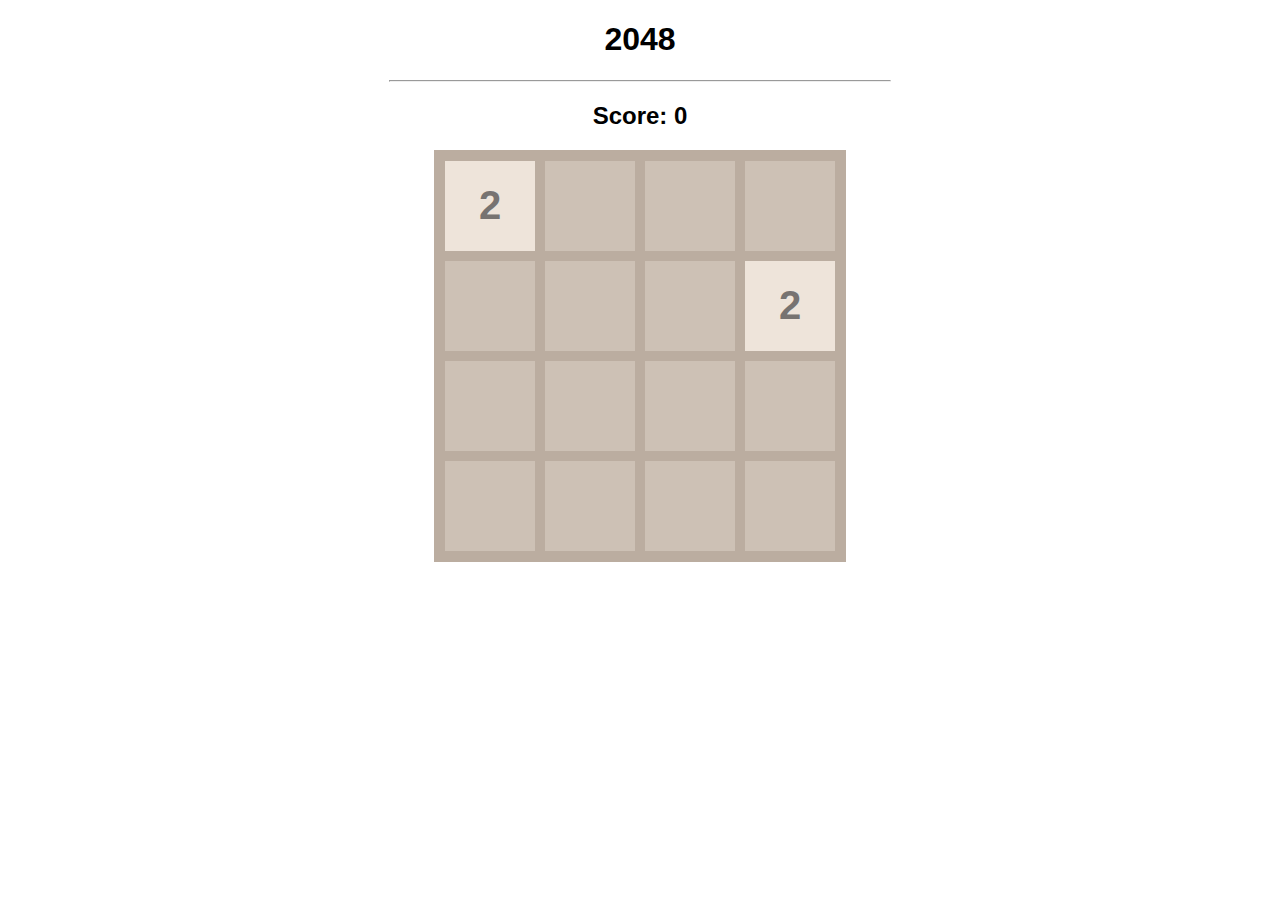
<file: index.html>
<!DOCTYPE html>
<html lang="en"></html>
<head>
    <meta charset="UTF-8">
    <meta name="viewport" content="width=device-width, initial-scale=1.0">
    <title>2048</title>
    <link rel="stylesheet" href="2048.css">
    <script src="2048.js"></script>
</head>
<body>
    <h1>2048</h1>
    <hr>
    <h2>Score: <span id="score">0</span></h2>
    <div id="board">
    </div>
</body>
</file>
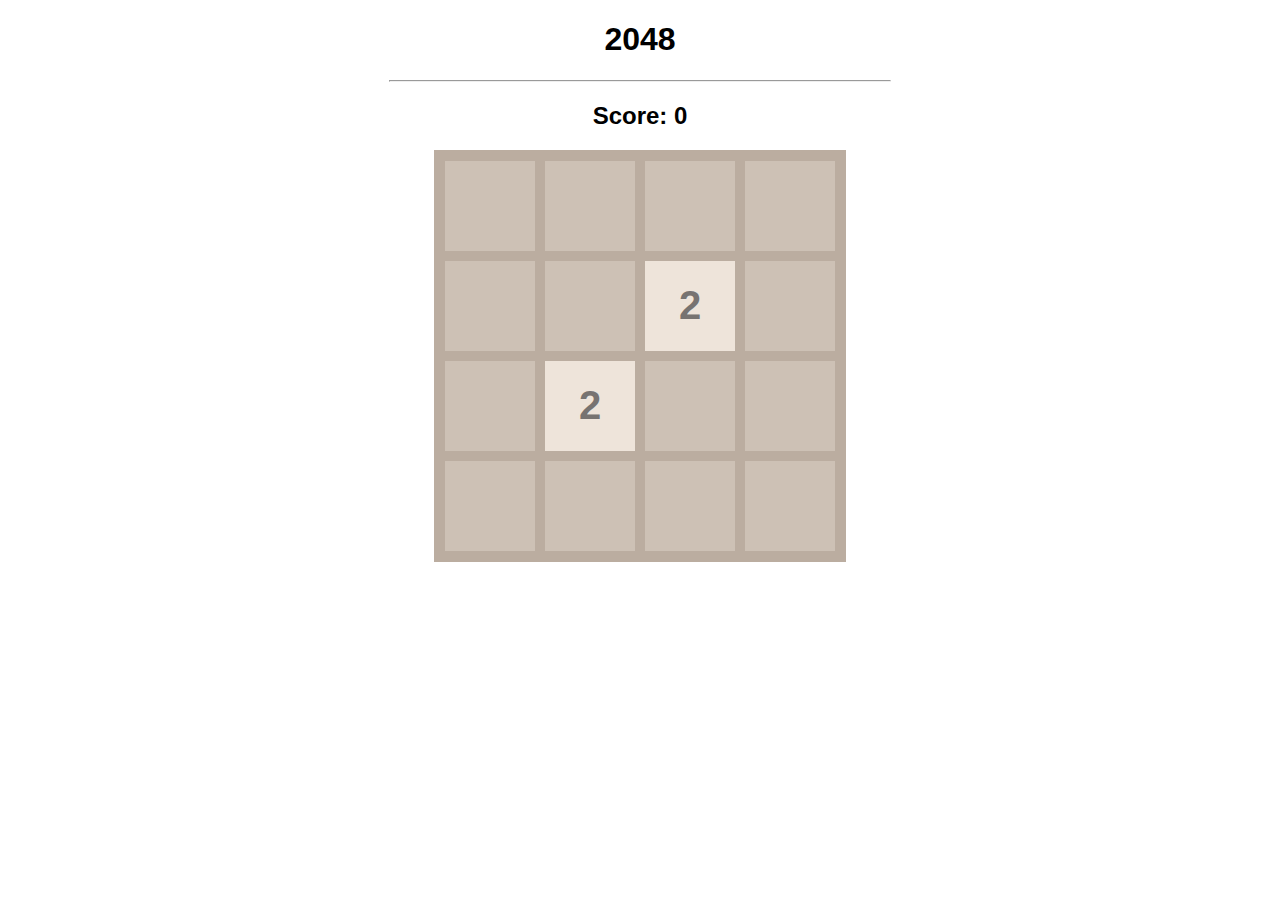
<file: 2048.html>
<!DOCTYPE html>
<html lang="en"></html>
<head>
    <meta charset="UTF-8">
    <meta name="viewport" content="width=device-width, initial-scale=1.0">
    <title>2048</title>
    <link rel="stylesheet" href="2048.css">
    <script src="2048.js"></script>
</head>
<body>
    <h1>2048</h1>
    <hr>
    <h2>Score: <span id="score">0</span></h2>
    <div id="board">
    </div>
</body>
</file>
<file: 2048.css>
body{
    font-family: Arial, Helvetica, sans-serif;
    text-align: center;
}
hr{
    width: 500px;
}
#board{
    width: 400px;
    height: 400px;

    background-color: #cdc1b5;
    border: 6px solid #bbada0;

    margin: 0 auto;
    display: flex;
    flex-wrap: wrap;
}
.tile{
    width: 90px;
    height: 90px;
    border: 5px solid #bbada0;

    font-size: 40px;
    font-weight: bold;
    display: flex;
    justify-content: center;
    align-items: center;
}

.x2{
    background-color: #eee4da;
    color: #777371;
}
.x4{
    background-color: #ece0ca;
    color: #727371;
}

.x8{
    background-color: #f4b17a;
    color: white;
}

.x16{
    background-color: #f59575;
    color: white;
}

.x32{
    background-color: #f57c5f;
    color: white;
}

.x64{
    background-color: #f65d3b;
    color: white;
}


.x128{
    background-color: #edce71;
    color: white;
}

.x256{
    background-color: #edcc63;
    color: white;
}

.x512{
    background-color: #edc651;
    color: white;
}

.x1024{
    background-color: #eec744;
    color: white;
}

.x2048{
    background-color: #ecc230;
    color: white;
}

.x4096{
    background-color: #fe3d3d;
    color: white;
}

.x8192{
    background-color: #ff2020;
    color: white;
}
</file>
